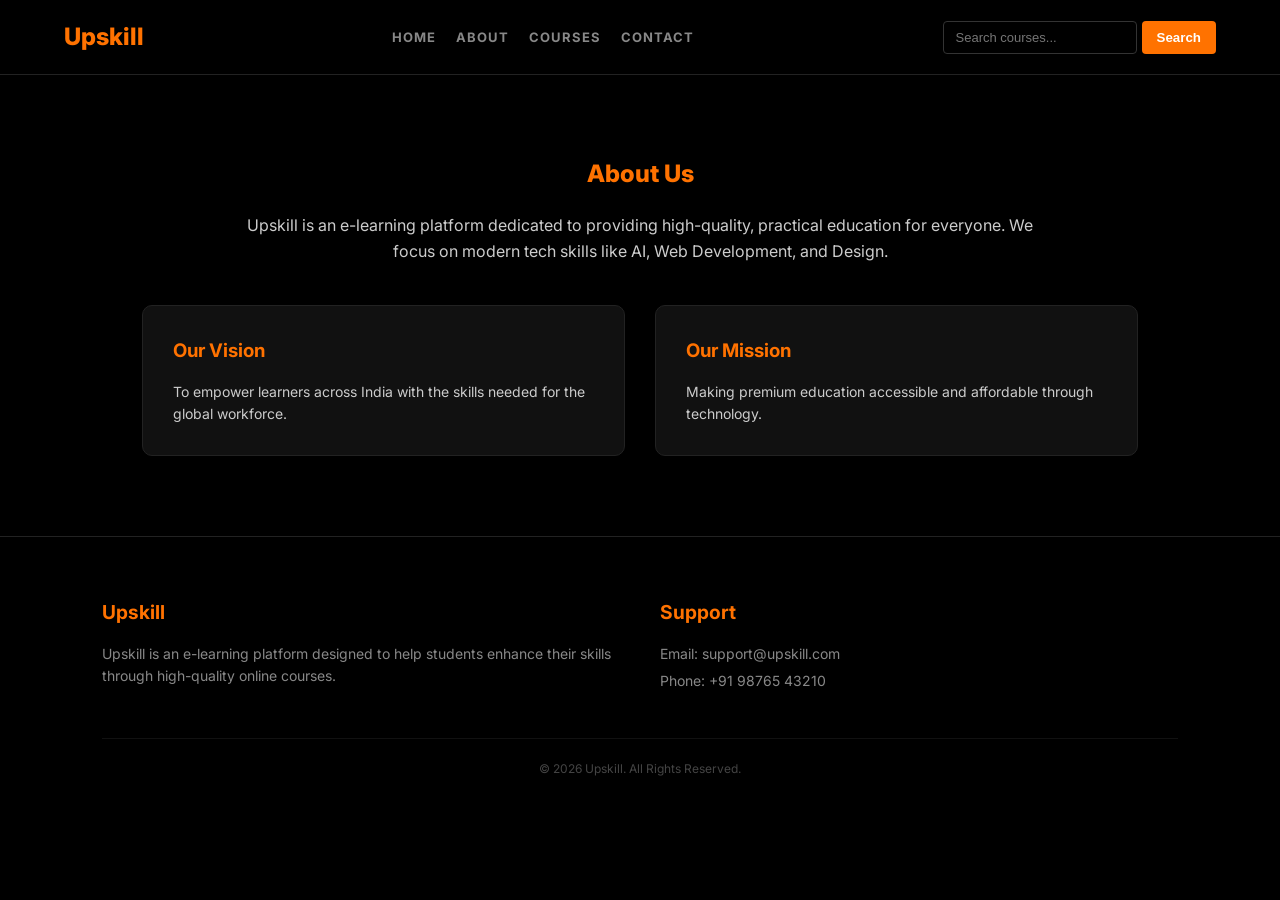
<file: pages/about.html>
<!doctype html>
<html lang="en">
  <head>
    <meta charset="UTF-8" />
    <meta name="viewport" content="width=device-width, initial-scale=1.0" />
    <title>UPSKILL | About</title>
    <link
      rel="stylesheet"
      href="https://cdnjs.cloudflare.com/ajax/libs/font-awesome/6.5.0/css/all.min.css"
    />
    <link rel="stylesheet" href="../styling/about.css" />
  </head>
  <body>
    <div class="navbar">
      <div class="icon">
        <h2 class="logo">Upskill</h2>
      </div>
      <div class="menu">
        <ul>
          <li><a href="../index.html">HOME</a></li>
          <li><a href="about.html" class="active">ABOUT</a></li>
          <li><a href="courses.html">COURSES</a></li>
          <li><a href="contact.html">CONTACT</a></li>
        </ul>
      </div>
      <div class="search">
        <input class="srch" type="search" placeholder="Search courses..." />
        <button class="btn">Search</button>
      </div>
    </div>
    <section class="section">
      <div class="heading">About Us</div>
      <p style="margin: 0 auto 30px; max-width: 800px; color: #ccc">
        Upskill is an e-learning platform dedicated to providing high-quality,
        practical education for everyone. We focus on modern tech skills like
        AI, Web Development, and Design.
      </p>
      <div class="grid">
        <div class="card">
          <h3>Our Vision</h3>
          <p>
            To empower learners across India with the skills needed for the
            global workforce.
          </p>
        </div>
        <div class="card">
          <h3>Our Mission</h3>
          <p>
            Making premium education accessible and affordable through
            technology.
          </p>
        </div>
      </div>
    </section>
    <footer class="footer">
      <div class="footer-container">
        <div class="footer-about">
          <h3>Upskill</h3>
          <p>
            Upskill is an e-learning platform designed to help students enhance
            their skills through high-quality online courses.
          </p>
        </div>
        <div class="footer-support">
          <h3>Support</h3>
          <p>Email: support@upskill.com</p>
          <p>Phone: +91 98765 43210</p>
        </div>
      </div>
      <div class="footer-copy">
        <p>&copy; 2026 Upskill. All Rights Reserved.</p>
      </div>
    </footer>
  </body>
</html>
</file>
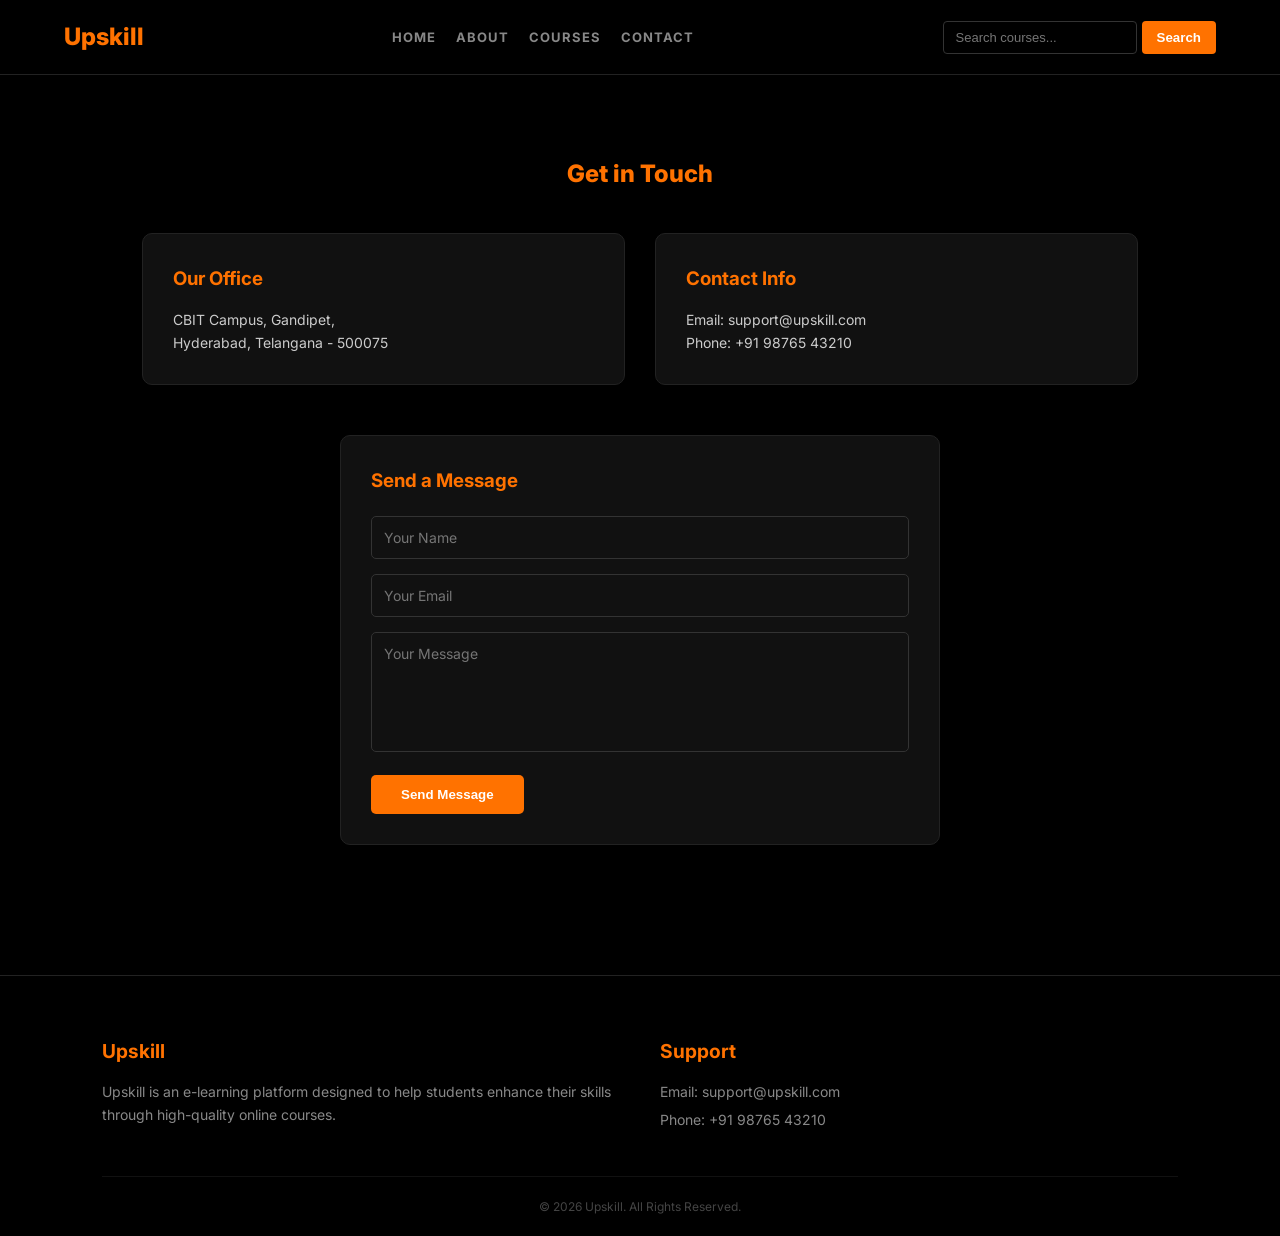
<file: pages/contact.html>
<!doctype html>
<html lang="en">
  <head>
    <meta charset="UTF-8" />
    <meta name="viewport" content="width=device-width, initial-scale=1.0" />
    <title>UPSKILL | Contact</title>
    <link
      rel="stylesheet"
      href="https://cdnjs.cloudflare.com/ajax/libs/font-awesome/6.5.0/css/all.min.css"
    />
    <link rel="stylesheet" href="../styling/contact.css" />
  </head>
  <body>
    <div class="navbar">
      <div class="icon">
        <h2 class="logo">Upskill</h2>
      </div>
      <div class="menu">
        <ul>
          <li><a href="../index.html">HOME</a></li>
          <li><a href="about.html">ABOUT</a></li>
          <li><a href="courses.html">COURSES</a></li>
          <li><a href="contact.html" class="active">CONTACT</a></li>
        </ul>
      </div>
      <div class="search">
        <input class="srch" type="search" placeholder="Search courses..." />
        <button class="btn">Search</button>
      </div>
    </div>
    <section class="section">
      <div class="heading">Get in Touch</div>
      <div class="grid">
        <div class="card">
          <h3>Our Office</h3>
          <p>CBIT Campus, Gandipet,<br />Hyderabad, Telangana - 500075</p>
        </div>
        <div class="card">
          <h3>Contact Info</h3>
          <p>Email: support@upskill.com</p>
          <p>Phone: +91 98765 43210</p>
        </div>
      </div>
      <div class="form">
        <h3>Send a Message</h3>
        <form action="#" method="post">
          <input type="text" placeholder="Your Name" />
          <input type="email" placeholder="Your Email" />
          <textarea placeholder="Your Message"></textarea>
          <button type="submit" class="btnn">Send Message</button>
        </form>
      </div>
    </section>
    <footer class="footer">
      <div class="footer-container">
        <div class="footer-about">
          <h3>Upskill</h3>
          <p>
            Upskill is an e-learning platform designed to help students enhance
            their skills through high-quality online courses.
          </p>
        </div>
        <div class="footer-support">
          <h3>Support</h3>
          <p>Email: support@upskill.com</p>
          <p>Phone: +91 98765 43210</p>
        </div>
      </div>
      <div class="footer-copy">
        <p>&copy; 2026 Upskill. All Rights Reserved.</p>
      </div>
    </footer>
  </body>
</html>
</file>
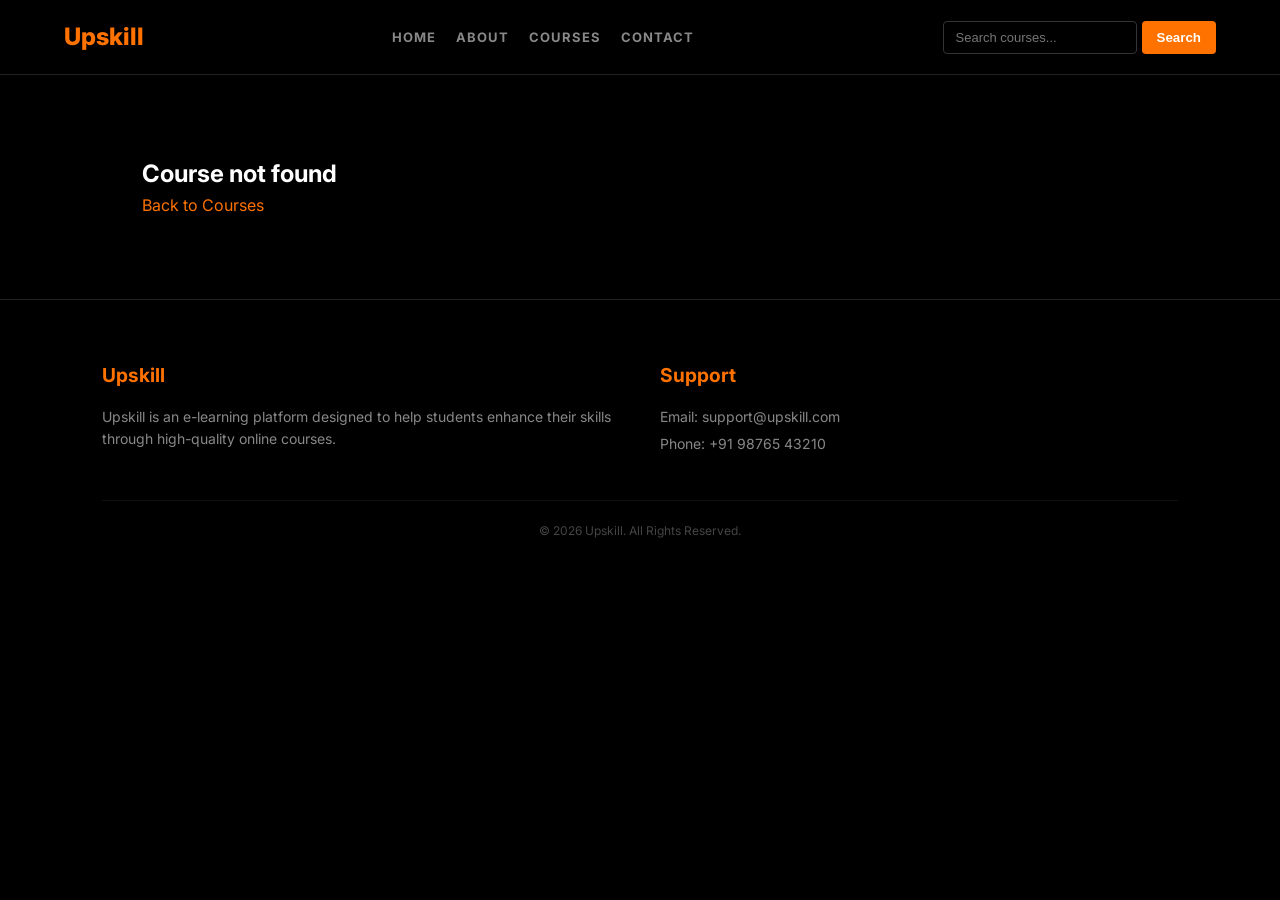
<file: pages/course-details.html>
<!doctype html>
<html lang="en">
  <head>
    <meta charset="UTF-8" />
    <meta name="viewport" content="width=device-width, initial-scale=1.0" />
    <title>UPSKILL | Course Details</title>
    <link
      rel="stylesheet"
      href="https://cdnjs.cloudflare.com/ajax/libs/font-awesome/6.5.0/css/all.min.css"
    />
    <link rel="stylesheet" href="../styling/course-details.css" />
  </head>
  <body>
    <div class="navbar">
      <div class="icon">
        <h2 class="logo">Upskill</h2>
      </div>
      <div class="menu">
        <ul>
          <li><a href="../index.html">HOME</a></li>
          <li><a href="about.html">ABOUT</a></li>
          <li><a href="courses.html">COURSES</a></li>
          <li><a href="contact.html">CONTACT</a></li>
        </ul>
      </div>
      <div class="search">
        <input class="srch" type="search" placeholder="Search courses..." />
        <button class="btn">Search</button>
      </div>
    </div>
    <section class="section">
      <div id="course-content">
        <h1 class="heading" id="course-title">Course Title</h1>
        <div class="detail-container">
          <div class="detail-main">
            <h3>Course Description</h3>
            <p id="course-desc">
              Detailed explanation of what the course covers, its value, and
              learning outcomes.
            </p>
            <h3>Instructor Details</h3>
            <p id="instructor-info">
              Expert professional from Upskill Tech with years of experience in
              the industry.
            </p>
            <h3>Course Curriculum</h3>
            <div class="curriculum-list" id="curriculum">
              <div class="curriculum-item">
                <span>Module 1: Introduction</span><span>15 mins</span>
              </div>
              <div class="curriculum-item">
                <span>Module 2: Core Concepts</span><span>45 mins</span>
              </div>
              <div class="curriculum-item">
                <span>Module 3: Advanced Topics</span><span>60 mins</span>
              </div>
              <div class="curriculum-item">
                <span>Module 4: Final Project</span><span>120 mins</span>
              </div>
            </div>
          </div>
          <div class="detail-sidebar">
            <h3>Course Info</h3>
            <div class="price-box" id="course-price">₹0</div>
            <p>
              <strong>Duration:</strong>
              <span id="course-duration">12 Weeks</span>
            </p>
            <p style="margin-bottom: 25px">
              <strong>Level:</strong> Intermediate
            </p>
            <button class="enroll-btn" onclick="enroll()">Enroll Now</button>
          </div>
        </div>
      </div>
    </section>
    <footer class="footer">
      <div class="footer-container">
        <div class="footer-about">
          <h3>Upskill</h3>
          <p>
            Upskill is an e-learning platform designed to help students enhance
            their skills through high-quality online courses.
          </p>
        </div>
        <div class="footer-support">
          <h3>Support</h3>
          <p>Email: support@upskill.com</p>
          <p>Phone: +91 98765 43210</p>
        </div>
      </div>
      <div class="footer-copy">
        <p>&copy; 2026 Upskill. All Rights Reserved.</p>
      </div>
    </footer>
    <script>
      var coursesData = {
        react: {
          title: "React Developer Bootcamp",
          price: "₹799",
          duration: "8 Weeks",
          desc: "Master React.js from basics to advanced hooks and state management with real-world projects.",
        },
        python: {
          title: "Python for Data Science",
          price: "₹999",
          duration: "10 Weeks",
          desc: "Learn Python programming for data analysis, visualization, and basic machine learning concepts.",
        },
        uiux: {
          title: "UI/UX Design Masterclass",
          price: "₹699",
          duration: "6 Weeks",
          desc: "Modern design principles, user research, wireframing, and high-fidelity prototyping using Figma.",
        },
        ai: {
          title: "Artificial Intelligence Mastery",
          price: "₹1,200",
          duration: "12 Weeks",
          desc: "Deep dive into Neural Networks, Machine Learning algorithms, and AI implementation.",
        },
        cyber: {
          title: "Cyber Security Essentials",
          price: "₹899",
          duration: "8 Weeks",
          desc: "Essentials of network security, ethical hacking, and protecting systems from vulnerabilities.",
        },
        marketing: {
          title: "Digital Marketing Bootcamp",
          price: "₹599",
          duration: "6 Weeks",
          desc: "Master SEO, SEM, social media marketing, and content strategy for business growth.",
        },
      };
      var params = new URLSearchParams(window.location.search);
      var courseId = params.get("id");
      if (courseId && coursesData[courseId]) {
        var course = coursesData[courseId];
        document.getElementById("course-title").innerText = course.title;
        document.getElementById("course-price").innerText = course.price;
        document.getElementById("course-duration").innerText = course.duration;
        document.getElementById("course-desc").innerText = course.desc;
      } else {
        document.getElementById("course-content").innerHTML =
          "<h2>Course not found</h2><a href='courses.html' style='color:#ff7200'>Back to Courses</a>";
      }
      function enroll() {
        alert("Enrolled successfully! Link sent to your email.");
      }
    </script>
  </body>
</html>
</file>
<file: styling/about.css>
@import url("https://fonts.googleapis.com/css2?family=Inter:wght@400;600;700;800&display=swap");
* {
  margin: 0;
  padding: 0;
  box-sizing: border-box;
}
body {
  font-family: "Inter", sans-serif;
  background: #000;
  color: #fff;
  line-height: 1.6;
  overflow-x: hidden;
}
a {
  text-decoration: none;
  color: inherit;
  transition: 0.3s;
}
ul {
  list-style: none;
}
.navbar {
  height: 75px;
  display: grid;
  grid-template-columns: auto 1fr auto;
  align-items: center;
  padding: 0 5%;
  border-bottom: 1px solid #222;
  background: #000;
  position: sticky;
  top: 0;
  z-index: 1000;
}
.logo {
  font-size: 24px;
  font-weight: 800;
  color: #ff7200;
}
.menu {
  justify-self: center;
}
.menu ul {
  display: flex;
  gap: 20px;
}
.menu ul li a {
  font-size: 13px;
  font-weight: 700;
  color: #888;
  letter-spacing: 1px;
}
.menu ul li a:hover {
  color: #ff7200;
}
.search {
  display: flex;
  gap: 5px;
  justify-self: end;
}
.search input {
  background: transparent;
  border: 1px solid #333;
  border-radius: 4px;
  padding: 8px 12px;
  color: #fff;
  font-size: 13px;
}
.search button {
  background: #ff7200;
  border: none;
  padding: 8px 15px;
  color: #fff;
  border-radius: 4px;
  font-weight: 700;
  cursor: pointer;
}
.section {
  padding: 80px 8%;
  max-width: 1200px;
  margin: auto;
  text-align: center;
}
.heading {
  font-size: 1.5rem;
  font-weight: 800;
  color: #ff7200;
  margin-bottom: 20px;
}
.grid {
  display: grid;
  grid-template-columns: repeat(auto-fit, minmax(300px, 1fr));
  gap: 30px;
  margin-top: 40px;
}
.card {
  background: #111;
  padding: 30px;
  border: 1px solid #222;
  border-radius: 10px;
  text-align: left;
}
.card h3 {
  color: #ff7200;
  margin-bottom: 15px;
}
.card p {
  color: #ccc;
  font-size: 14px;
}
footer {
  padding: 60px 8% 20px;
  border-top: 1px solid #222;
  background: #000;
}
.footer-container {
  display: flex;
  justify-content: space-between;
  gap: 40px;
  margin-bottom: 40px;
}
.footer-about,
.footer-support {
  flex: 1;
}
.footer-about h3,
.footer-support h3 {
  color: #ff7200;
  margin-bottom: 15px;
  font-size: 1.2rem;
}
.footer-about p,
.footer-support p {
  color: #888;
  font-size: 14px;
  line-height: 1.6;
  margin-bottom: 5px;
}
.footer-copy {
  padding-top: 20px;
  border-top: 1px solid #111;
  text-align: center;
  color: #444;
  font-size: 12px;
}
@media (max-width: 600px) {
  .footer-container {
    flex-direction: column;
    text-align: center;
  }
}
@media (max-width: 768px) {
  .navbar {
    height: auto;
    grid-template-columns: 1fr;
    padding: 20px;
    gap: 15px;
    text-align: center;
  }
  .menu {
    justify-self: center;
  }
  .search {
    justify-self: center;
  }
}
@media (max-width: 480px) {
  .menu ul {
    flex-direction: column;
    gap: 10px;
  }
}
</file>
<file: styling/contact.css>
@import url("https://fonts.googleapis.com/css2?family=Inter:wght@400;600;700;800&display=swap");
* {
  margin: 0;
  padding: 0;
  box-sizing: border-box;
}
body {
  font-family: "Inter", sans-serif;
  background: #000;
  color: #fff;
  line-height: 1.6;
  overflow-x: hidden;
}
a {
  text-decoration: none;
  color: inherit;
  transition: 0.3s;
}
ul {
  list-style: none;
}
.navbar {
  height: 75px;
  display: grid;
  grid-template-columns: auto 1fr auto;
  align-items: center;
  padding: 0 5%;
  border-bottom: 1px solid #222;
  background: #000;
  position: sticky;
  top: 0;
  z-index: 1000;
}
.logo {
  font-size: 24px;
  font-weight: 800;
  color: #ff7200;
}
.menu {
  justify-self: center;
}
.menu ul {
  display: flex;
  gap: 20px;
}
.menu ul li a {
  font-size: 13px;
  font-weight: 700;
  color: #888;
  letter-spacing: 1px;
}
.menu ul li a:hover {
  color: #ff7200;
}
.search {
  display: flex;
  gap: 5px;
  justify-self: end;
}
.search input {
  background: transparent;
  border: 1px solid #333;
  border-radius: 4px;
  padding: 8px 12px;
  color: #fff;
  font-size: 13px;
}
.search button {
  background: #ff7200;
  border: none;
  padding: 8px 15px;
  color: #fff;
  border-radius: 4px;
  font-weight: 700;
  cursor: pointer;
}
.section {
  padding: 80px 8%;
  max-width: 1200px;
  margin: auto;
  text-align: center;
}
.heading {
  font-size: 1.5rem;
  font-weight: 800;
  color: #ff7200;
  margin-bottom: 20px;
}
.grid {
  display: grid;
  grid-template-columns: repeat(auto-fit, minmax(300px, 1fr));
  gap: 30px;
  margin-top: 40px;
}
.card {
  background: #111;
  padding: 30px;
  border: 1px solid #222;
  border-radius: 10px;
  text-align: left;
}
.card h3 {
  color: #ff7200;
  margin-bottom: 15px;
}
.card p {
  color: #ccc;
  font-size: 14px;
}
.form {
  background: #111;
  padding: 30px;
  border-radius: 10px;
  width: 100%;
  max-width: 600px;
  margin: 50px auto;
  border: 1px solid #222;
  text-align: left;
}
.form h3 {
  color: #ff7200;
  margin-bottom: 20px;
}
.form input,
.form textarea {
  width: 100%;
  background: transparent;
  border: 1px solid #333;
  margin-bottom: 15px;
  padding: 12px;
  border-radius: 5px;
  color: #fff;
  font-size: 14px;
  font-family: inherit;
  outline: none;
}
.form textarea {
  height: 120px;
  resize: none;
}
.form input:focus,
.form textarea:focus {
  border-color: #ff7200;
}
.btnn {
  width: auto;
  background: #ff7200;
  border: none;
  padding: 12px 30px;
  color: #fff;
  font-weight: 700;
  border-radius: 5px;
  cursor: pointer;
}
footer {
  padding: 60px 8% 20px;
  border-top: 1px solid #222;
  background: #000;
}
.footer-container {
  display: flex;
  justify-content: space-between;
  gap: 40px;
  margin-bottom: 40px;
}
.footer-about,
.footer-support {
  flex: 1;
}
.footer-about h3,
.footer-support h3 {
  color: #ff7200;
  margin-bottom: 15px;
  font-size: 1.2rem;
}
.footer-about p,
.footer-support p {
  color: #888;
  font-size: 14px;
  line-height: 1.6;
  margin-bottom: 5px;
}
.footer-copy {
  padding-top: 20px;
  border-top: 1px solid #111;
  text-align: center;
  color: #444;
  font-size: 12px;
}
@media (max-width: 600px) {
  .footer-container {
    flex-direction: column;
    text-align: center;
  }
}
@media (max-width: 768px) {
  .navbar {
    height: auto;
    grid-template-columns: 1fr;
    padding: 20px;
    gap: 15px;
    text-align: center;
  }
  .menu {
    justify-self: center;
  }
  .search {
    justify-self: center;
  }
}
@media (max-width: 480px) {
  .menu ul {
    flex-direction: column;
    gap: 10px;
  }
}
</file>
<file: styling/course-details.css>
@import url("https://fonts.googleapis.com/css2?family=Inter:wght@400;600;700;800&display=swap");
* {
  margin: 0;
  padding: 0;
  box-sizing: border-box;
}
body {
  font-family: "Inter", sans-serif;
  background: #000;
  color: #fff;
  line-height: 1.6;
  overflow-x: hidden;
}
a {
  text-decoration: none;
  color: inherit;
  transition: 0.3s;
}
ul {
  list-style: none;
}
.navbar {
  height: 75px;
  display: grid;
  grid-template-columns: auto 1fr auto;
  align-items: center;
  padding: 0 5%;
  border-bottom: 1px solid #222;
  background: #000;
  position: sticky;
  top: 0;
  z-index: 1000;
}
.logo {
  font-size: 24px;
  font-weight: 800;
  color: #ff7200;
}
.menu {
  justify-self: center;
}
.menu ul {
  display: flex;
  gap: 20px;
}
.menu ul li a {
  font-size: 13px;
  font-weight: 700;
  color: #888;
  letter-spacing: 1px;
}
.menu ul li a:hover {
  color: #ff7200;
}
.search {
  display: flex;
  gap: 5px;
  justify-self: end;
}
.search input {
  background: transparent;
  border: 1px solid #333;
  border-radius: 4px;
  padding: 8px 12px;
  color: #fff;
  font-size: 13px;
}
.search button {
  background: #ff7200;
  border: none;
  padding: 8px 15px;
  color: #fff;
  border-radius: 4px;
  font-weight: 700;
  cursor: pointer;
}
.section {
  padding: 80px 8%;
  max-width: 1200px;
  margin: auto;
  text-align: left;
}
.heading {
  font-size: 2.5rem;
  font-weight: 800;
  color: #ff7200;
  margin-bottom: 20px;
  text-align: center;
}
.detail-container {
  display: grid;
  grid-template-columns: 2fr 1fr;
  gap: 40px;
  margin-top: 40px;
}
.detail-main {
  background: #111;
  padding: 40px;
  border-radius: 10px;
  border: 1px solid #222;
}
.detail-sidebar {
  background: #111;
  padding: 30px;
  border-radius: 10px;
  border: 1px solid #222;
  height: fit-content;
  text-align: center;
}
.detail-main h3 {
  color: #ff7200;
  margin: 30px 0 15px;
  font-size: 1.4rem;
}
.detail-main p {
  color: #ccc;
  font-size: 15px;
  margin-bottom: 15px;
}
.curriculum-list {
  margin-top: 15px;
}
.curriculum-item {
  padding: 12px;
  border-bottom: 1px solid #222;
  color: #888;
  display: flex;
  justify-content: space-between;
}
.curriculum-item:last-child {
  border-bottom: none;
}
.price-box {
  font-size: 2rem;
  font-weight: 800;
  color: #ff7200;
  margin-bottom: 20px;
}
.enroll-btn {
  width: 100%;
  background: #ff7200;
  color: #fff;
  padding: 15px;
  border: none;
  border-radius: 5px;
  font-weight: 800;
  font-size: 1rem;
  cursor: pointer;
}
footer {
  padding: 60px 8% 20px;
  border-top: 1px solid #222;
  background: #000;
}
.footer-container {
  display: flex;
  justify-content: space-between;
  gap: 40px;
  margin-bottom: 40px;
}
.footer-about,
.footer-support {
  flex: 1;
}
.footer-about h3,
.footer-support h3 {
  color: #ff7200;
  margin-bottom: 15px;
  font-size: 1.2rem;
}
.footer-about p,
.footer-support p {
  color: #888;
  font-size: 14px;
  line-height: 1.6;
  margin-bottom: 5px;
}
.footer-copy {
  padding-top: 20px;
  border-top: 1px solid #111;
  text-align: center;
  color: #444;
  font-size: 12px;
}
@media (max-width: 900px) {
  .detail-container {
    grid-template-columns: 1fr;
  }
}
@media (max-width: 768px) {
  .navbar {
    height: auto;
    grid-template-columns: 1fr;
    padding: 20px;
    gap: 15px;
    text-align: center;
  }
  .menu {
    justify-self: center;
  }
  .search {
    justify-self: center;
  }
}
@media (max-width: 480px) {
  .menu ul {
    flex-direction: column;
    gap: 10px;
  }
}
@media (max-width: 600px) {
  .footer-container {
    flex-direction: column;
    text-align: center;
  }
}
</file>
